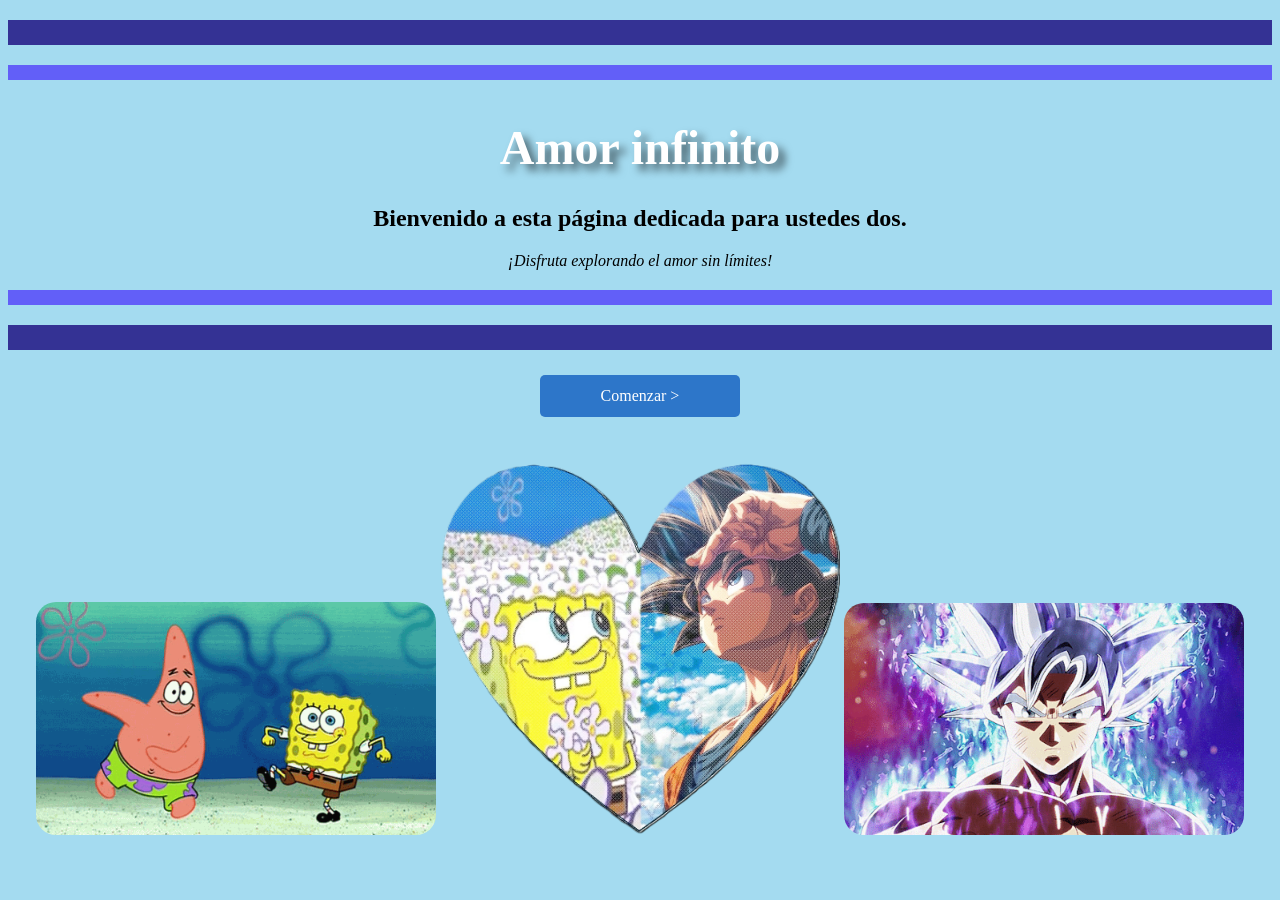
<file: index.html>
<!DOCTYPE html>
<html lang="es">
<head>
    <meta charset="UTF-8">
    <meta name="viewport" content="width=device-width, initial-scale=1.0">
    <link rel="icon" href="img/florrosa.png" type="image/x-icon">
    <link rel="stylesheet" href="css/main.css">
    <link rel="stylesheet" href="css/responsive.css">  <!-- ← Este archivo solo tiene las media queries -->
    <link href="https://fonts.googleapis.com/css2?family=Poppins:wght@700&display=swap" rel="stylesheet">
    <title>Amor infinito</title>
</head>

</html>
<body>
    <article>
        <div style="background-color: #343294; margin: 20px auto; height: 25px;"></div>
        <div style="background-color: #625ff8; margin: 20px auto; height: 15px;"></div>
        <h1>Amor infinito</h1>
        <h2 align="center">Bienvenido a esta página dedicada para ustedes dos.</h2>
        <p align="center"><i >¡Disfruta explorando el amor sin límites!</i></p>
    </article>
    <div style="background-color: #625ff8; margin: 20px auto; height: 15px;"></div>
    <div style="background-color: #343294; margin: 20px auto; height: 25px;"></div>
    <div align="center">
        <a href="menu.html"><button class="botton btn-neon span-neon ">Comenzar ></button></a>
    </div>
    <p align="center">
        <img class="img-decoracion" src="img/descarga.gif">
        <img class="img-decoracion" src="img/prueba.png">
        <img class="img-decoracion" src="img/sayayin.gif">
    </p>
</body>
</html>
</file>
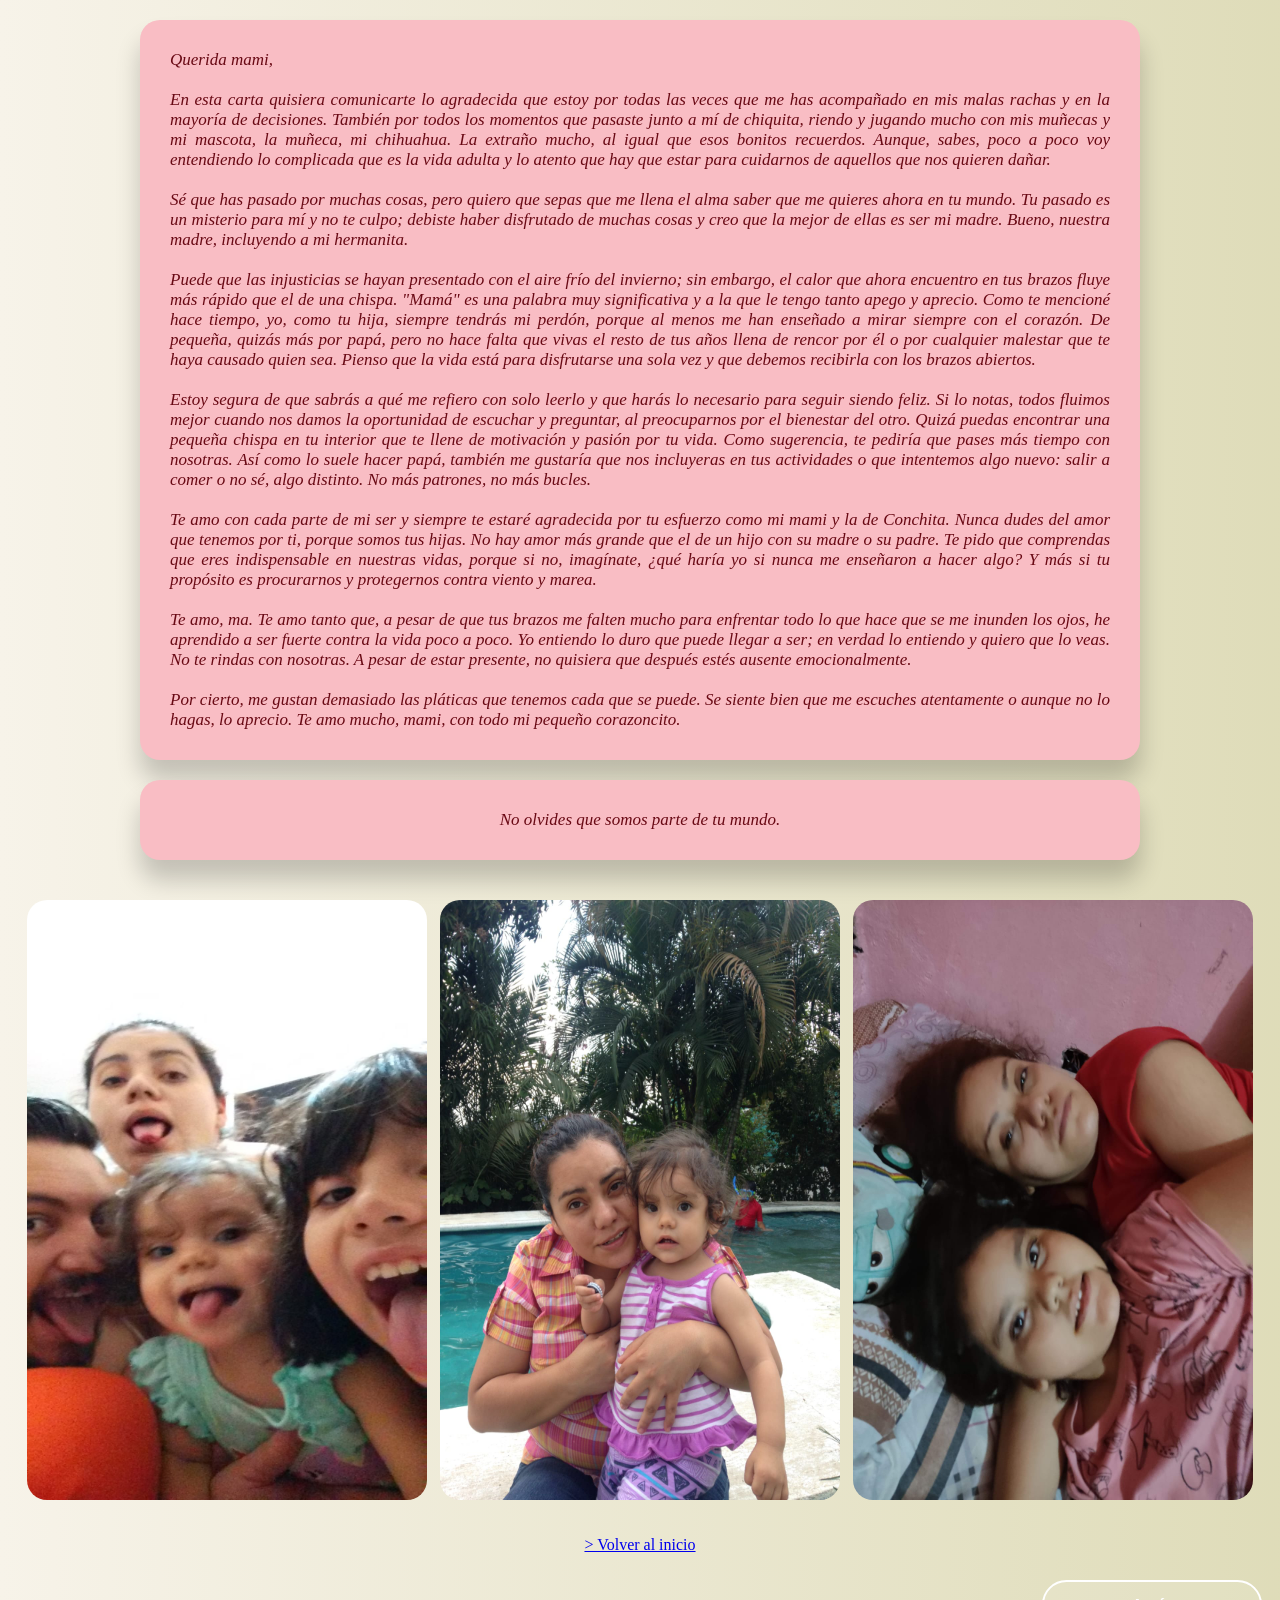
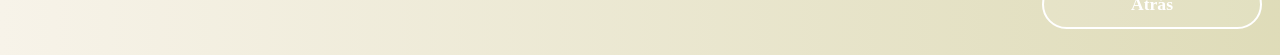
<file: carta.html>
<!doctype html>
<html>
  
	<head> <!---colocamos las caracteristicas para el navegador--->
		<meta charset="UTF-8">
		 <link rel="icon" href="img/logo.jpg" type="image/x-icon">
		<link rel="stylesheet" href="css/style.css">
		<title>Carta mami</title>
		
 	</head>
	<style>
		body {
    		background: linear-gradient(270deg, #f2a3a3, #f4add6, #f49a77,#ebb2e4, #d0ce9c, #f7f3e9);
    		background-size: 800% 800%;
    		animation: gradientShift 10s ease infinite;
    		min-height: 100vh;
		}

		@keyframes gradientShift {
    		0% {
       			 background-position: 0% 50%;
    		}
    		50% {
        		background-position: 100% 50%;
    		}
    		100% {
       	 		background-position: 0% 50%;
    		}
		}
	</style>
	
	<body> <!---cuerpo--->
		
		<p align="center">
		<div class="recuadro">
    		<i >
				Querida mami,
			<br><br>
        		En esta carta quisiera comunicarte lo agradecida que estoy por todas las veces que me has acompañado en mis malas rachas y en la 			mayoría de decisiones. También por todos los momentos que pasaste junto a mí de chiquita, riendo y jugando mucho con mis muñecas y 			mi mascota, la muñeca, mi chihuahua. La extraño mucho, al igual que esos bonitos recuerdos. Aunque, sabes, poco a poco voy 				entendiendo lo complicada que es la vida adulta y lo atento que hay que estar para cuidarnos de aquellos que nos quieren dañar.
    		<br><br>
				Sé que has pasado por muchas cosas, pero quiero que sepas que me llena el alma saber que me quieres ahora en tu mundo. Tu pasado es 			un misterio para mí y no te culpo; debiste haber disfrutado de muchas cosas y creo que la mejor de ellas es ser mi madre. Bueno, 			nuestra madre, incluyendo a mi hermanita.
			<br><br>
				Puede que las injusticias se hayan presentado con el aire frío del invierno; sin embargo, el calor que ahora encuentro en tus brazos 			fluye más rápido que el de una chispa. "Mamá" es una palabra muy significativa y a la que le tengo tanto apego y aprecio. Como te 			mencioné hace tiempo, yo, como tu hija, siempre tendrás mi perdón, porque al menos me han enseñado a mirar siempre con el corazón. 			De pequeña, quizás más por papá, pero no hace falta que vivas el resto de tus años llena de rencor por él o por cualquier malestar 			que te haya causado quien sea. Pienso que la vida está para disfrutarse una sola vez y que debemos recibirla con los brazos 				abiertos.
			<br><br>
				Estoy segura de que sabrás a qué me refiero con solo leerlo y que harás lo necesario para seguir siendo feliz. Si lo notas, todos 			fluimos mejor cuando nos damos la oportunidad de escuchar y preguntar, al preocuparnos por el bienestar del otro. Quizá puedas 				encontrar una pequeña chispa en tu interior que te llene de motivación y pasión por tu vida. Como sugerencia, te pediría que pases 			más tiempo con nosotras. Así como lo suele hacer papá, también me gustaría que nos incluyeras en tus actividades o que intentemos 			algo nuevo: salir a comer o no sé, algo distinto. No más patrones, no más bucles.
			<br><br>
				Te amo con cada parte de mi ser y siempre te estaré agradecida por tu esfuerzo como mi mami y la de Conchita. Nunca dudes del amor 			que tenemos por ti, porque somos tus hijas. No hay amor más grande que el de un hijo con su madre o su padre. Te pido que comprendas 			que eres indispensable en nuestras vidas, porque si no, imagínate, ¿qué haría yo si nunca me enseñaron a hacer algo? Y más si tu 			propósito es procurarnos y protegernos contra viento y marea.
			<br><br>
				Te amo, ma. Te amo tanto que, a pesar de que tus brazos me falten mucho para enfrentar todo lo que hace que se me inunden los ojos, 			he aprendido a ser fuerte contra la vida poco a poco. Yo entiendo lo duro que puede llegar a ser; en verdad lo entiendo y quiero que 			lo veas. No te rindas con nosotras. A pesar de estar presente, no quisiera que después estés ausente emocionalmente.
			<br><br>
				Por cierto, me gustan demasiado las pláticas que tenemos cada que se puede. Se siente bien que me escuches atentamente o aunque no 			lo hagas, lo aprecio. Te amo mucho, mami, con todo mi pequeño corazoncito.
			</i>
		</div>

		<div class="recuadro">
			<i align="center" style="color: #690914; display: block;">No olvides que somos parte de tu mundo.</i>
		</div>
		<footer>
			<div class="contenedor">	
				<img class="imagen-carta img1" src="imagen/bleeeww.jpeg">
				<img class="imagen-carta img2" src="imagen/mamikish.jpeg" >
				<img class="imagen-carta img3" src="imagen/tochita.jpeg" >
			</div>

			<p align="center"><a href="menu.html">> Volver al inicio</a></p>
			<p align="right"><a href="cartas.html"><button class="buttons-back">Atrás</button></a></p> 
		</footer>
		
</body>
</html>
</file>
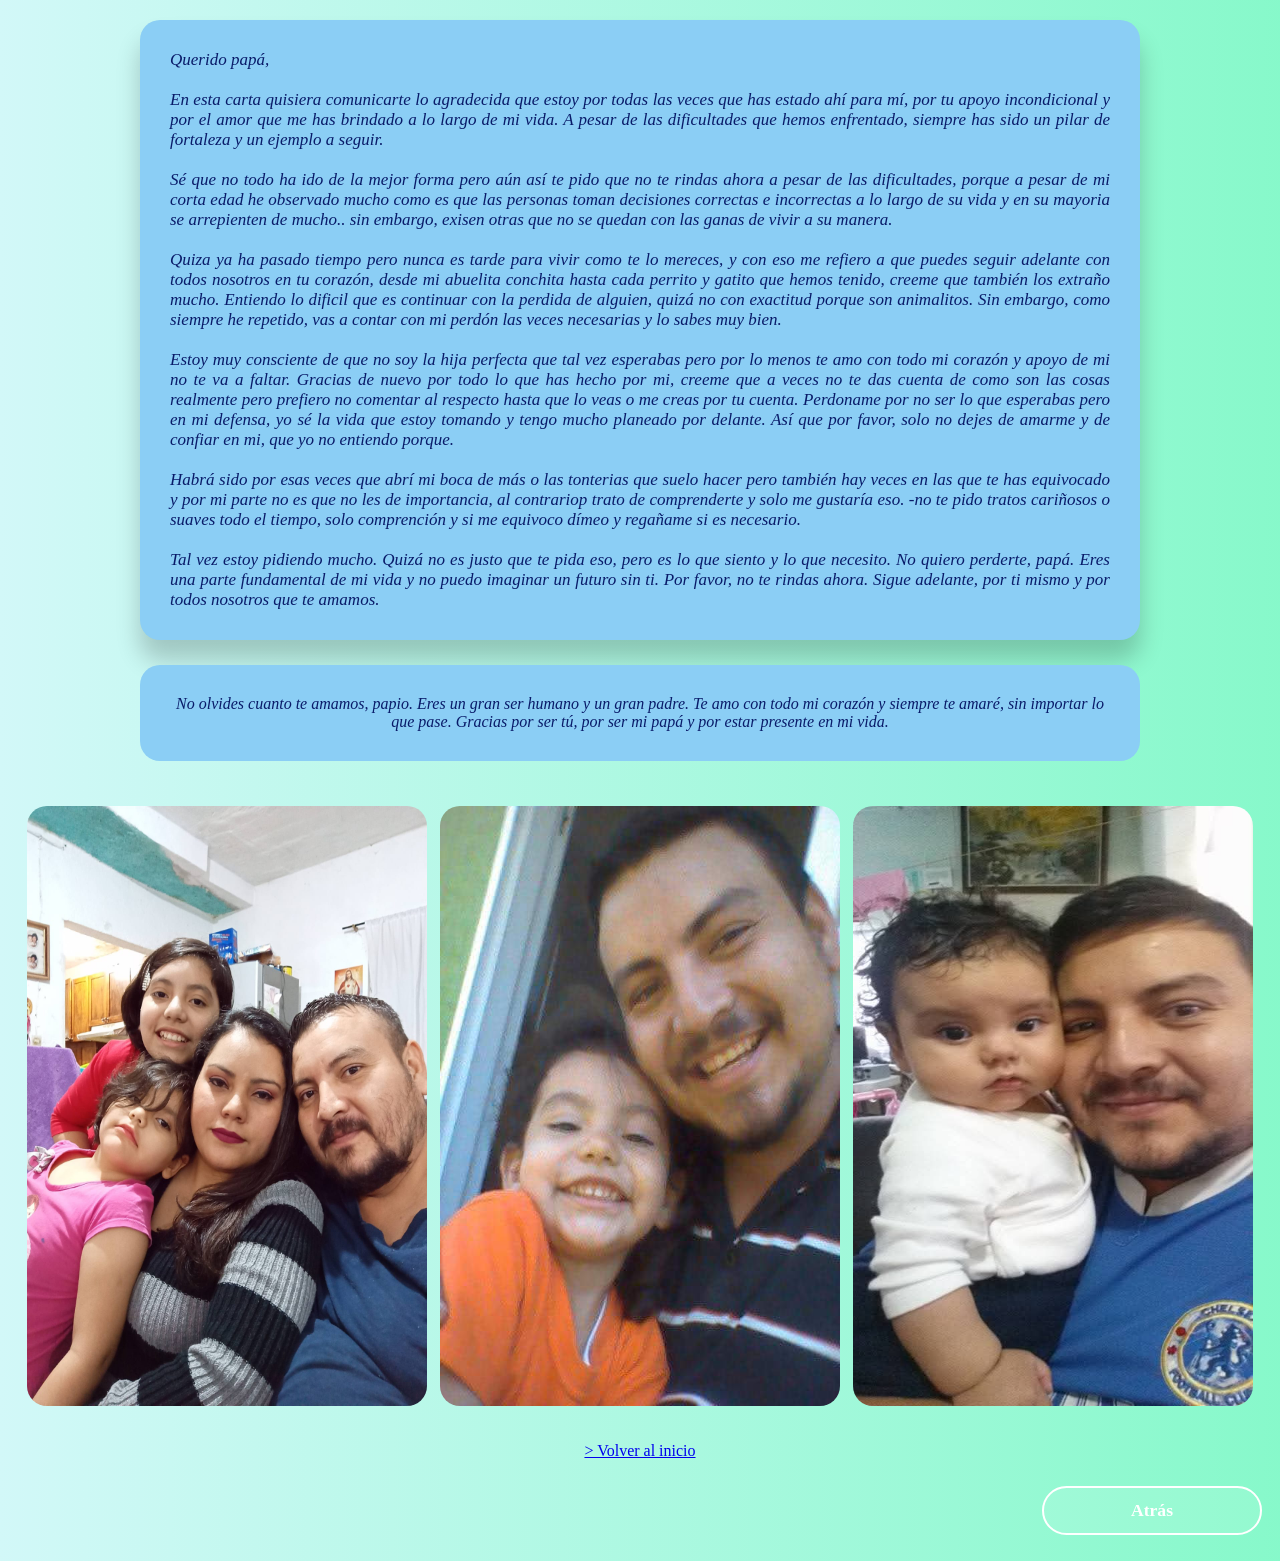
<file: carta2.html>
<!doctype html>
<html>
  
	<head> <!---colocamos las caracteristicas para el navegador--->
		<meta charset="UTF-8">
		 <link rel="icon" href="img/logo.jpg" type="image/x-icon">
		<link rel="stylesheet" href="css/style.css">
		<title>Carta papi</title>
		
 	</head>
	<style>
		body {
    		background: linear-gradient(270deg, #a3cef2, #c589e1, #7088f1,#e6b2eb, #5af9af, #d2f8f8);
    		background-size: 800% 800%;
    		animation: gradientShift 10s ease infinite;
    		min-height: 100vh;
		}

		@keyframes gradientShift {
    		0% {
       			 background-position: 0% 50%;
    		}
    		50% {
        		background-position: 100% 50%;
    		}
    		100% {
       	 		background-position: 0% 50%;
    		}
		}
	</style>
	
	<body> <!---cuerpo--->

		
		<p align="center">
		<div class="recuadro2">
			<i style="color: #091b69; display: block;">
        		Querido papá,
        		<br><br>
        		En esta carta quisiera comunicarte lo agradecida que estoy por todas las veces que has estado ahí para mí, por tu apoyo incondicional y por el amor que me has brindado a lo largo de mi vida. A pesar de las dificultades que hemos enfrentado, siempre has sido un pilar de fortaleza y un ejemplo a seguir.
    			<br><br>
				Sé que no todo ha ido de la mejor forma pero aún así te pido que no te rindas ahora a pesar de las dificultades, porque a pesar de mi corta edad he observado mucho como es que las personas toman decisiones correctas e incorrectas a lo largo de su vida y en su mayoria se arrepienten de mucho.. sin embargo, exisen otras que no se quedan con las ganas de vivir a su manera. 
				<br><br>
				Quiza ya ha pasado tiempo pero nunca es tarde para vivir como te lo mereces, y con eso me refiero a que puedes seguir adelante con todos nosotros en tu corazón, desde mi abuelita conchita hasta cada perrito y gatito que hemos tenido, creeme que también los extraño mucho. Entiendo lo dificil que es continuar con la perdida de alguien, quizá no con exactitud porque son animalitos. Sin embargo, como siempre he repetido, vas a contar con mi perdón las veces necesarias y lo sabes muy bien.
				<br><br>
				Estoy muy consciente de que no soy la hija perfecta que tal vez esperabas pero por lo menos te amo con todo mi corazón y apoyo de mi no te va a faltar. Gracias de nuevo por todo lo que has hecho por mi, creeme que a veces no te das cuenta de como son las cosas realmente pero prefiero no comentar al respecto hasta que lo veas o me creas por tu cuenta. Perdoname por no ser lo que esperabas pero en mi defensa, yo sé la vida que estoy tomando y tengo mucho planeado por delante. Así que por favor, solo no dejes de amarme y de confiar en mi, que yo no entiendo porque. 
				<br><br>
				Habrá sido por esas veces que abrí mi boca de más o las tonterias que suelo hacer pero también hay veces en las que te has equivocado y por mi parte no es que no les de importancia, al contrariop trato de comprenderte y solo me gustaría eso. -no te pido tratos cariñosos o suaves todo el tiempo, solo comprención y si me equivoco dímeo y regañame si es necesario.
				<br><br>
				Tal vez estoy pidiendo mucho. Quizá no es justo que te pida eso, pero es lo que siento y lo que necesito. No quiero perderte, papá. Eres una parte fundamental de mi vida y no puedo imaginar un futuro sin ti. Por favor, no te rindas ahora. Sigue adelante, por ti mismo y por todos nosotros que te amamos.
			</i>
		</div>

		<div style="background-color: #8bcef5; padding: 30px; width: 90%; max-width: 1000px; display: block; margin: 25px auto; border-radius:20px;">
			<i align="center" style="color: #091b69; display: block;">
			No olvides cuanto te amamos, papio. Eres un gran ser humano y un gran padre. Te amo con todo mi corazón y siempre te amaré, sin importar lo que pase. Gracias por ser tú, por ser mi papá y por estar presente en mi vida.
			</i>
		</div>
		
		<div class="contenedor">	
			<img class="imagen-carta img1" src="imagen/familia2.jpeg">
			<img class="imagen-carta img2" src="imagen/pakish.jpeg" >
			<img class="imagen-carta img3" src="imagen/patochis.jpeg" >
		</div>

		<p align="center"><a href="menu.html">> Volver al inicio</a></p>
		<p align="right"><a href="cartas.html"><button class="buttons-back">Atrás</button></a></p>
</div>
</body>
</html>
</file>
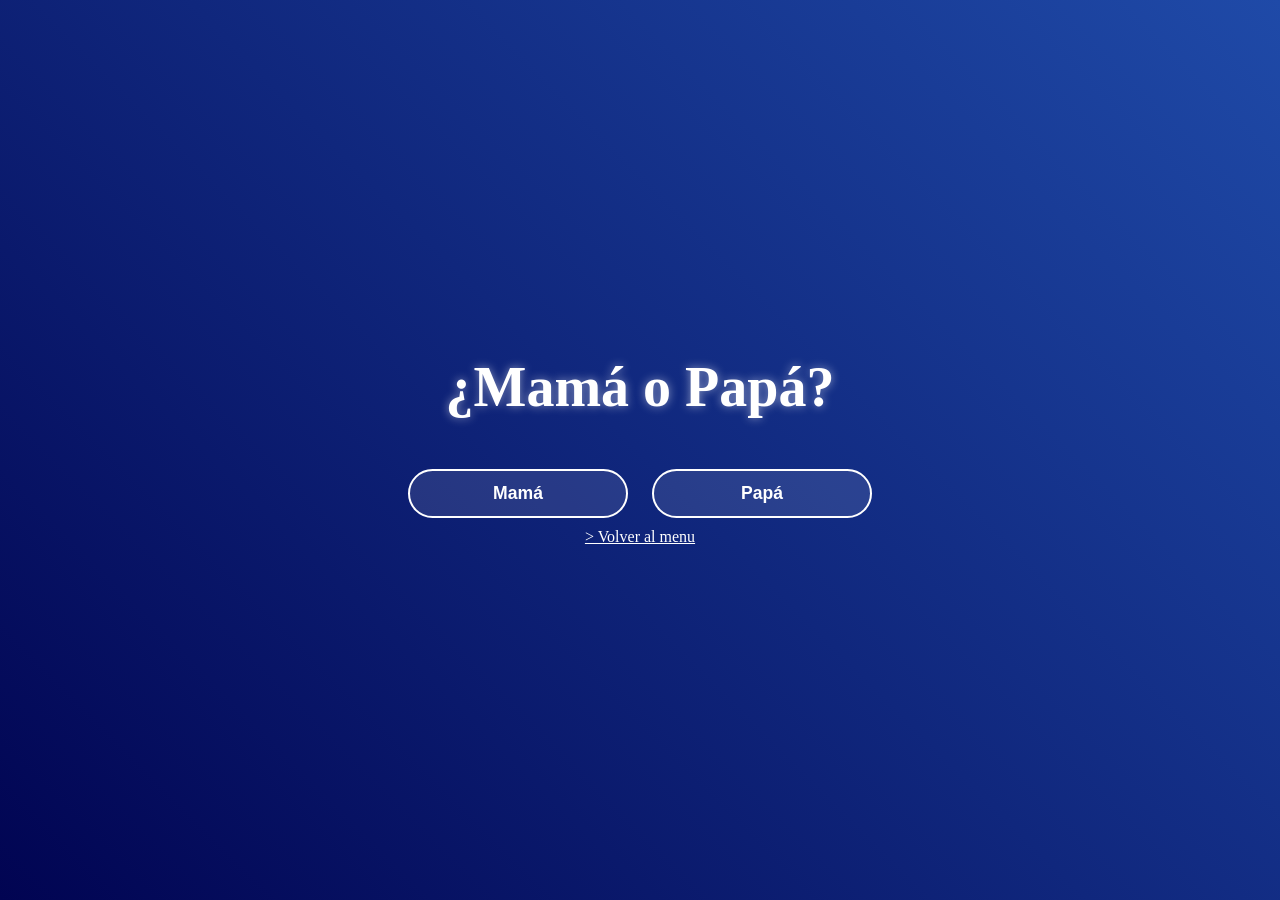
<file: cartas.html>
<!DOCTYPE html>
<html lang="es">
<head>
    <meta charset="UTF-8">
    <meta name="viewport" content="width=device-width, initial-scale=1.0">
     <link rel="icon" href="img/logo.jpg" type="image/x-icon">
    <link rel="stylesheet" href="css/cartastyle.css">
    <title>Cartas Menú</title>
    
</head>
<body>
    <div class="menu">
        <h1>¿Mamá o Papá?</h1>
        <a href="carta.html"> <button>Mamá</button></a>
        <a href="carta2.html"> <button>Papá</button></a>
        <p align="center"><a href="menu.html" style="color: white;">> Volver al menu</a></p>
    </div>
</body>
</html>
</file>
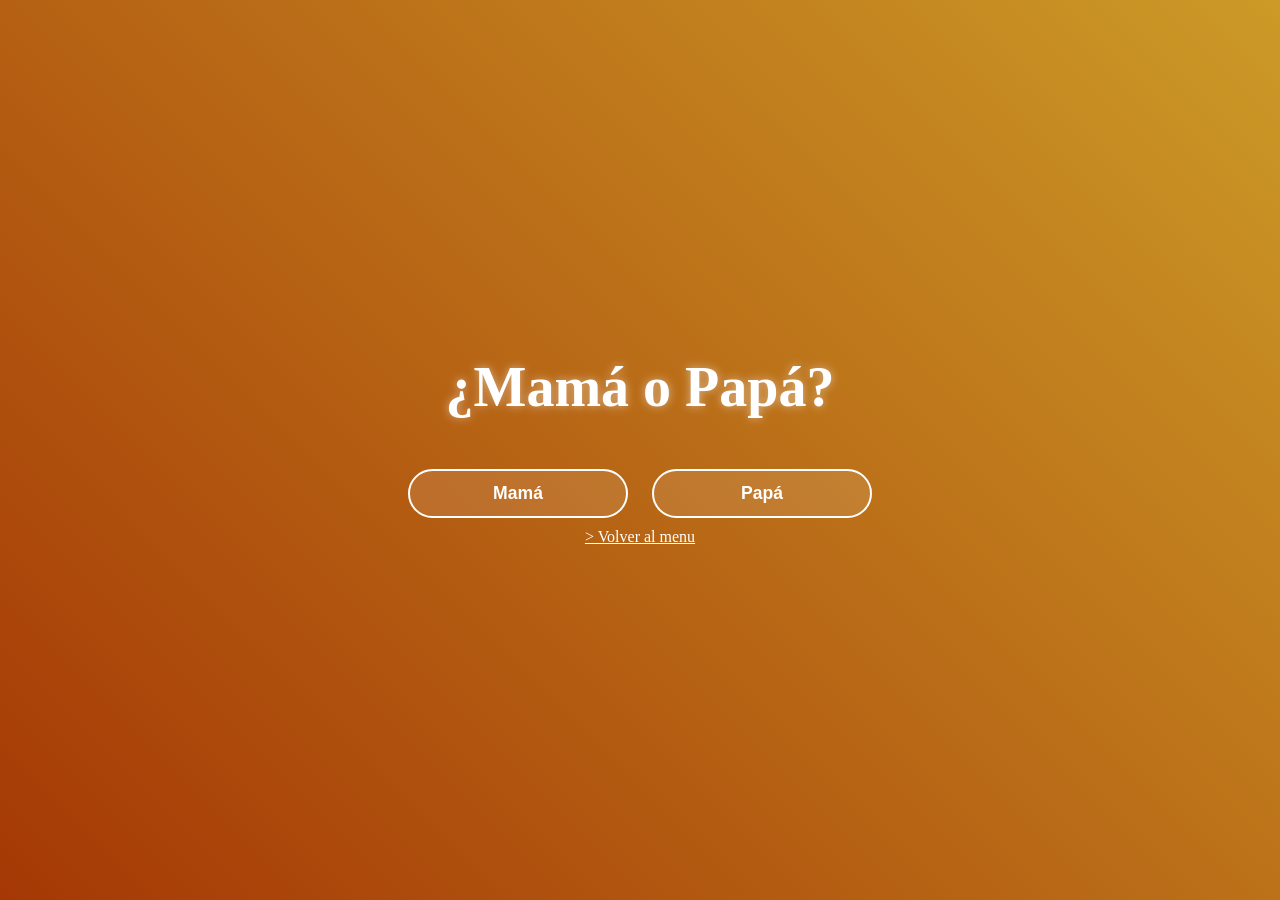
<file: flores.html>
<!DOCTYPE html>
<html lang="es">
<head>
    <meta charset="UTF-8">
    <meta name="viewport" content="width=device-width, initial-scale=1.0">
     <link rel="icon" href="img/M.jpeg" type="image/x-icon">
    <link rel="stylesheet" href="css/floresstyle.css">
    <title>Flores Menú</title>
    
</head>
<body>
    <div class="menu">
        <h1>¿Mamá o Papá?</h1>
        <a href="indexflor.html"> <button>Mamá</button></a>
        <a href="flower.html"> <button>Papá</button></a>
        <p align="center"><a href="menu.html" style="color: white;">> Volver al menu</a></p>
    </div>
</body>
</html>
</file>
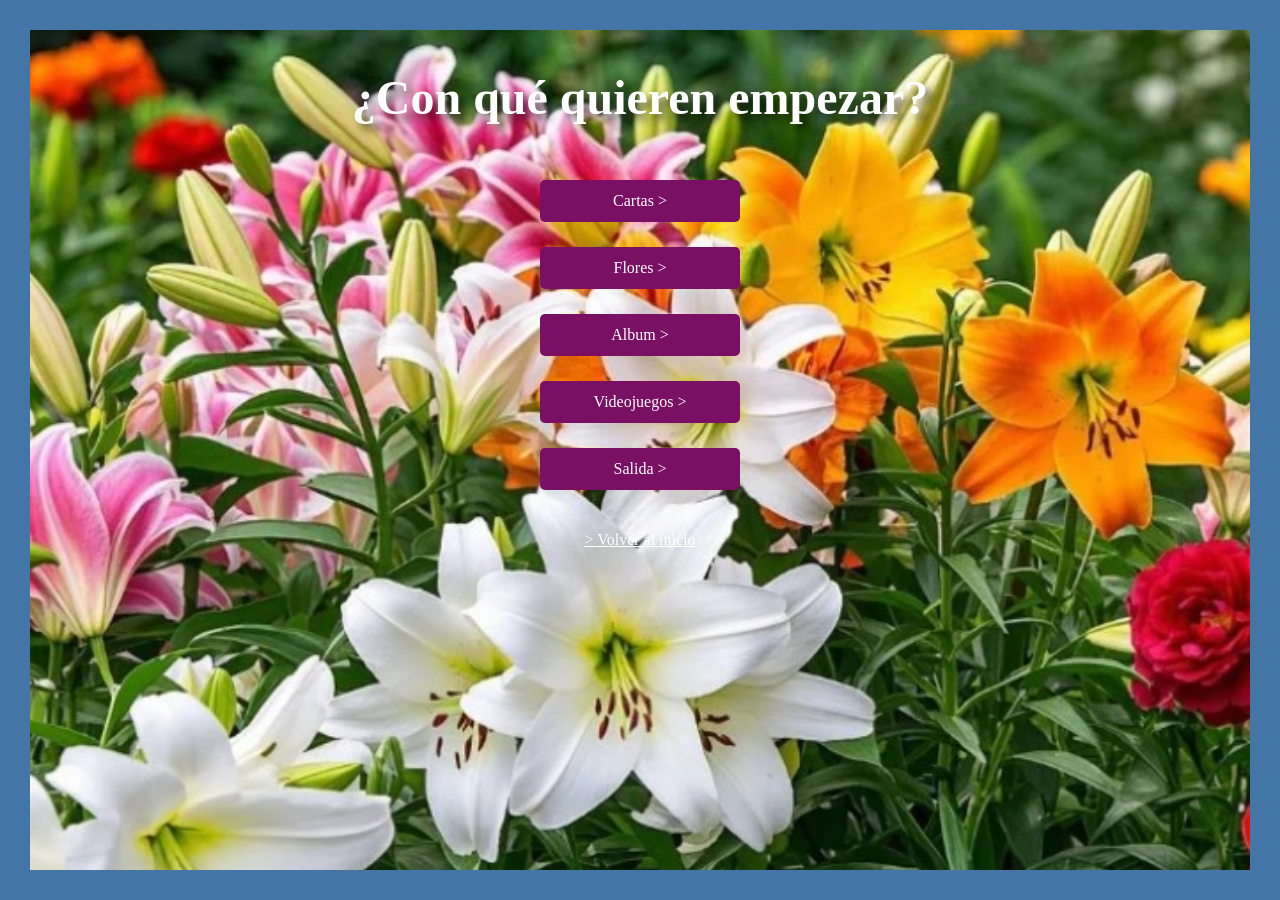
<file: menu.html>
<!DOCTYPE html>
<html lang="es">
<head>
    <meta charset="UTF-8">
    <meta name="viewport" content="width=device-width, initial-scale=1.0">
    <link rel="icon" href="img/pixel art.jpg" type="image/x-icon">
    <link rel="stylesheet" href="css/style.css">
    <link href="https://fonts.googleapis.com/css2?family=Poppins:wght@700&display=swap" rel="stylesheet">
    <title>Amor infinito</title>
</head>
<style>
    body {
    background: url('img/imagen4.jpg') no-repeat center center fixed;
    background-size: cover;
    
    /* Añade el marco aquí */
    border: 30px solid #4375a6; /* Grosor y color del margen */
    
    margin: 0;
    min-height: 100vh;
    box-sizing: border-box; /* IMPORTANTE: Para que el border no cree scroll extra */
    }

</style>

<body>
    <main>
    <h2 class="shadow-dance">¿Con qué quieren empezar? </h2>
    </main>
    <article>
        <div></div>
        <div class="menu">
            <div class="container">
                <div class="row">
                    <a href="cartas.html"><button class="botton2 btn-neon span-neon ">Cartas ></button></a>
                </div>

                <div class="row">
                    <a href="flores.html"><button class="botton btn-neon span-neon ">Flores ></button></a>
                </div>

                <div class="row">
                    <a href="fotos.html"><button class="botton btn-neon span-neon ">Album ></button></a>
                </div>

                <div class="row">
                    <a href="videojuegos.html"><button class="botton btn-neon span-neon ">Videojuegos ></button></a>
                </div>
                
                <div class="row">
                    <a href="salida.html"><button class="botton btn-neon span-neon ">Salida ></button></a>
                </div>
            </div>
        </div>
    </article>
        <p align="center"><a href="index.html" style="color: white;">> Volver al inicio</a></p>
</body>
</html>
</file>
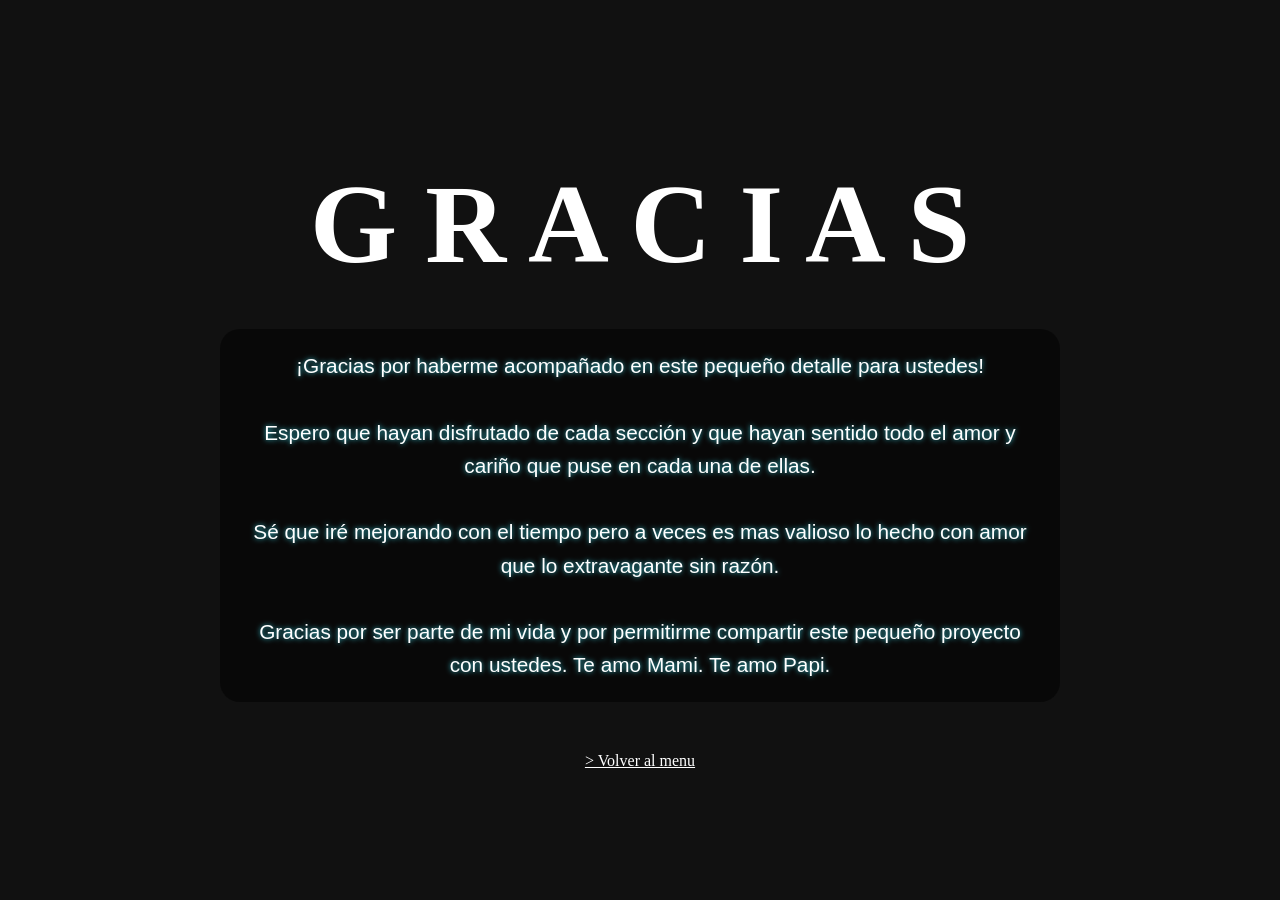
<file: salida.html>
<!DOCTYPE html>
<html lang="es">
<head>
    <meta charset="UTF-8">
    <meta name="viewport" content="width=device-width, initial-scale=1.0">
    <link rel="stylesheet" href="css/salidastyle.css">
    <link rel="icon" href="img/corazonl.jpg" type="image/x-icon" />
    <title>Agradecimiento</title>
        
</head>
<body>
    <main>
        <div style="background-color: #111; padding: 70px;"></div>
    </main>
    <article>
        <div class="petals">
            <span>⭐</span>
            <span>⭐</span>
            <span>⭐</span>
            <span>⭐</span>
            <span>⭐</span>
        </div>
        <div align="center" class="greetings">
            <span>G</span>
            <span>R</span>
            <span>A</span>
            <span>C</span>
            <span>I</span>
            <span>A</span>
            <span>S</span>
        </div>
        
        <div class="texto-adicional">¡Gracias por haberme acompañado en este pequeño detalle para ustedes! 
            <br><br>
            Espero que hayan disfrutado de cada sección y que hayan sentido todo el amor y cariño que puse en cada una de ellas.
            <br><br>
            Sé que iré mejorando con el tiempo pero a veces es mas valioso lo hecho con amor que lo extravagante sin razón.
            <br><br>
            Gracias por ser parte de mi vida y por permitirme compartir este pequeño proyecto con ustedes. Te amo Mami. Te amo Papi.
        </div>
    </article>
    <p align="center"><a href="menu.html" style="color: white;">> Volver al menu</a></p>
</body>
</html>
</file>
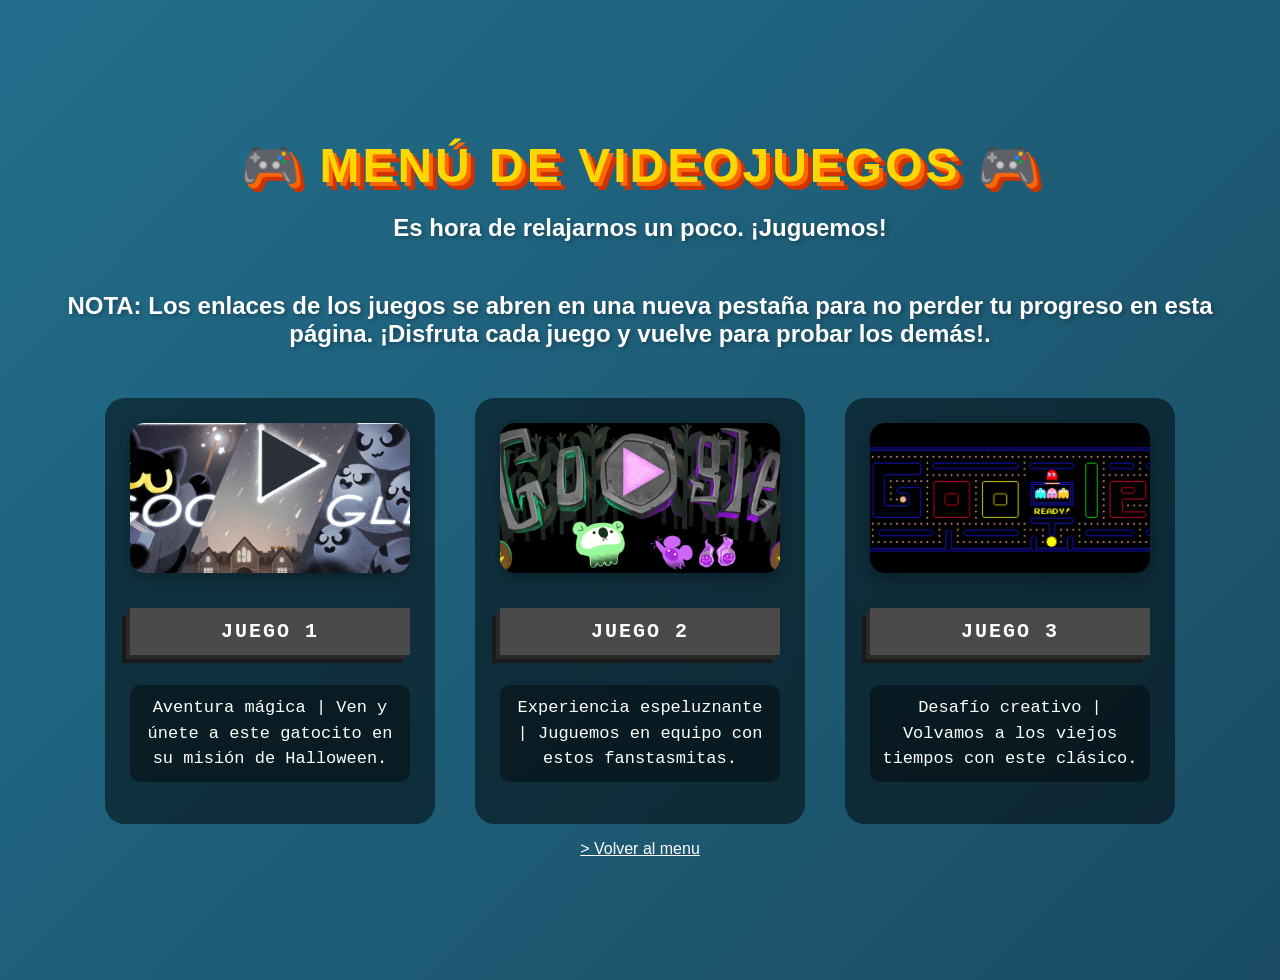
<file: videojuegos.html>
<!DOCTYPE html>
<html lang="es">
<head>
    <meta charset="UTF-8">
    <meta name="viewport" content="width=device-width, initial-scale=1.0">
    <link rel="icon" href="img/videogame.jpg" type="image/x-icon">
    <link rel="stylesheet" href="css/gamestyle.css">
    <title>Videojuegos</title>
</head>
<body>
    
    <div class="container"> 
        <!-- TÍTULO ANIMADO -->
        <h1 class="game-title">🎮 MENÚ DE VIDEOJUEGOS 🎮</h1>
        <h2 class="subtitle">Es hora de relajarnos un poco. ¡Juguemos!</h2>
        <h5 class="subtitle">NOTA: Los enlaces de los juegos se abren en una nueva pestaña para no perder
            tu progreso en esta página. ¡Disfruta cada juego y vuelve para probar los demás!.
        </h5>

        <!-- CONTENEDOR DE TARJETAS (3 en fila) -->
        <div class="cards-container">
            
            <!-- TARJETA 1 - JUEGO 1 ------------------------------------------------------------------------------>
            <div class="game-card">
                <!-- Imagen arriba -->
                <div class="card-image">
                    <img src="img/gatogame.jpeg" alt="Juego 1">
                    <div class="image-overlay"></div>
                </div>
                
                <!-- Botón -->
                <a href="https://doodles.google/doodle/halloween-2016/" target="_blank">
                    <button class="pixel-btn">JUEGO 1</button>
                </a>
                
                <!-- Descripción abajo -->
                <p class="btn-description">
                    Aventura mágica | Ven y únete a este gatocito en su misión de Halloween.
                </p>
            </div>
            
            <!-- TARJETA 2 - JUEGO 2 ------------------------------------------------------------------------------>
            <div class="game-card">
                <!-- Imagen arriba -->
                <div class="card-image">
                    <img src="img/fantasma.jpeg" alt="Juego 2">
                    <div class="image-overlay"></div>
                </div>
                
                <!-- Botón -->
                <a href="https://doodles.google/doodle/halloween-2022/"  target="_blank">
                    <button class="pixel-btn">JUEGO 2</button>
                </a>
                
                <!-- Descripción abajo -->
                <p class="btn-description">
                    Experiencia espeluznante | Juguemos en equipo con estos fanstasmitas.
                </p>
            </div>
            
            <!-- TARJETA 3 - JUEGO 3 ------------------------------------------------------------------------------>
            <div class="game-card">
                <!-- Imagen arriba -->
                <div class="card-image">
                    <img src="img/pacman.jpeg" alt="Juego 3">
                    <div class="image-overlay"></div>
                </div>
                
                <!-- Botón -->
                <a href="https://share.google/IHLlRGOTEuJP3cAu4" target="_blank">
                    <button class="pixel-btn">JUEGO 3</button>
                </a>
                
                <!-- Descripción abajo -->
                <p class="btn-description">
                    Desafío creativo | Volvamos a los viejos tiempos con este clásico.
                </p>
            </div>  
        </div>
        <p align="center"><a href="menu.html" style="color: white;">> Volver al menu</a></p>
    </div>
    <footer>

    </footer>

    
</body>
</html>
</file>
<file: css/main.css>
/* ESTILOS DEL CUERPO DE LA PÁGINA */
body {
    background-color: #a4dbf0;  /* Color de fondo azul cielo claro */
    
}

/* ATRIBUTOS DEL TÍTULO PRINCIPAL (h1) */
/*atributos del titulo*/
h1 {
    font-family: 'Lucida Handwriting', cursive;  /* Fuente cursiva con estilo elegante/manuscrito */
    font-size: 48px;                              /* Tamaño de letra grande (48 píxeles) */
    text-align: center;                           /* Centra el texto horizontalmente */
    color: white;                                 /* Color blanco para el texto */
    margin-bottom: 30px;                          /* Espacio inferior de 30px para separar del contenido siguiente */
    text-shadow: 6px 6px 9px rgba(0, 0, 0, 0.6);  /* Sombra negra: 6px derecha, 6px abajo, 9px difuminado, 60% opacidad */
}

/* ESTILOS BASE DE LOS BOTONES */
button { /*atributos del boton*/
    font-family: 'Papyrus', fantasy;         /* Fuente con estilo antiguo/papiro (aspecto fantástico/medieval) */
    background-color: #2d76c9;               /* Fondo azul medio */
    color: white;                            /* Texto de color blanco */
    padding: 12px 24px;                      /* Relleno interno: 12px arriba/abajo, 24px izquierda/derecha */
    font-size: 16px;                         /* Tamaño de fuente de 16 píxeles */
    border: none;                            /* Elimina el borde por defecto del botón */
    border-radius: 5px;                      /* Bordes ligeramente redondeados (5px de radio) */
    cursor: pointer;                         /* Cambia el cursor a forma de mano al pasar sobre el botón */
    margin: 5px 0;                           /* Margen: 5px arriba/abajo, 0 izquierda/derecha */
    width: 200px;                            /* Ancho fijo de 200 píxeles para todos los botones */
    transition: transform 0.3s ease, background-color 0.3s ease; /* Transiciones suaves para tamaño y color (0.3 segundos) */
}

/* EFECTO HOVER: Cuando el mouse pasa por encima del botón */
button:hover {
    transform: scale(1.06);      /* Aumenta el tamaño del botón un 6% (efecto de zoom) */
    background-color: #164580;   /* Cambia el fondo a un azul más oscuro */
}

/* EFECTO ACTIVE: Cuando se hace clic en el botón (momento de presión) */
button:active {
    background-color: #2A6BB8;   /* Cambia a un azul intermedio durante el clic */
}

/* EFECTO NEÓN ESPECIAL (solo para botones con la clase 'btn-neon') */
/*para que el boton sea neon*/
.btn-neon:hover {
    background: #00f2ff;         /* Fondo cambia a un azul cian brillante (color neón) */
    color: #050801;              /* Texto cambia a negro muy oscuro (casi negro) */
    box-shadow: 0 0 5px #1c5356,    /* Múltiples capas de sombra para crear efecto de brillo neón */
                0 0 25px #20f4ff,   /* Cada capa aumenta el radio de difuminado */
                0 0 50px #70e4ea,   /* El efecto simula un resplandor alrededor del botón */
                0 0 200px #54f6ff;  /* La última capa crea un halo muy amplio */
}

/* ESTILOS PARA EL SPAN DENTRO DEL BOTÓN NEÓN (efecto decorativo) */
.btn-neon span-neon {
    position: absolute;  /* Posicionamiento absoluto (sale del flujo normal, se posiciona respecto al padre con position relative) */
    display: block;      /* Se comporta como elemento de bloque (ocupa todo el ancho disponible) */
}

.img-decoracion{ 
    width: 80%;              /* Ancho del 90% del contenedor */
    max-width: 400px;        /* Ancho máximo de 400px */
    margin: 20px auto;       /* Margen vertical 20px, centrado horizontal */
    border-radius: 20px;     /* Bordes redondeados */
}
</file>
<file: css/responsive.css>
@media (max-width: 991px) {
    .container {
        padding: 30px;
        grid-template-columns: 1fr;
    }
}
</file>
<file: css/style.css>
*{
    box-sizing: border-box;
}
/* ESTILOS DEL CUERPO DE LA PÁGINA */
body {
    background-color: #a4dbf0;    
}

/* CONTENEDOR DEL MENÚ - Centra los elementos horizontalmente */
.menu {
    text-align: center;  /* Centra el texto y elementos inline dentro del menú */
}

/* ESTILOS DEL TÍTULO SECUNDARIO (h2) */
h2 {
    font-family: 'Lucida Handwriting', cursive;  /* Fuente cursiva elegante */
    font-size: 48px;                              /* Tamaño de letra grande */
    text-align: center;                           /* Centra el texto */
    color: white;                                 /* Texto blanco */
    margin-bottom: 30px;                          /* Espacio inferior de 30px */
    text-shadow: 6px 6px 9px rgba(0, 0, 0, 0.6);  /* Sombra negra desplazada 6px hacia abajo/derecha con difuminado */
}

/* CLASE PARA ANIMAR LA SOMBRA DEL TEXTO (efecto danzante) */
.shadow-dance {
  animation: shadow-dance 1.5s infinite;  /* Aplica animación que dura 1.5s y se repite infinitamente */
}

/* ANIMACIÓN: La sombra del texto cambia de color y posición (rojo → azul → rojo) */
@keyframes shadow-dance {
  0% { text-shadow: 2px 2px 5px red; }      /* Inicio: sombra roja hacia abajo-derecha */
  50% { text-shadow: -2px -2px 5px blue; }  /* Mitad: sombra azul hacia arriba-izquierda */
  100% { text-shadow: 2px 2px 5px red; }    /* Final: vuelve a sombra roja */
}

/* ESTILOS BASE DE LOS BOTONES */
button { /*atributos del boton*/
    font-family: 'Papyrus', fantasy;         /* Fuente con estilo de papiro/antiguo */
    background-color: #7a1063;               /* Fondo morado oscuro */
    color: white;                            /* Texto blanco */
    padding: 12px 24px;                      /* Relleno interno: 12px arriba/abajo, 24px laterales */
    font-size: 16px;                         /* Tamaño de fuente */
    border: none;                            /* Sin borde */
    border-radius: 5px;                      /* Bordes ligeramente redondeados */
    cursor: pointer;                         /* Cursor tipo mano al pasar por encima */
    margin: 5px 0;                           /* Margen vertical de 5px, horizontal 0 */
    width: 200px;                            /* Ancho fijo de 200px */
    transition: transform 0.3s ease, background-color 0.3s ease; /* Transiciones suaves para tamaño y color */
}

/* EFECTO HOVER: Cuando el mouse pasa sobre el botón */
button:hover {
    transform: scale(1.06);      /* Aumenta tamaño un 6% */
    background-color: #721359;   /* Cambia a un morado ligeramente más oscuro */
}

/* EFECTO ACTIVE: Cuando se hace clic en el botón */
button:active {
    background-color: #d337d1;   /* Cambia a un rosa/morado más claro (efecto de presión) */
}

/* EFECTO NEÓN ESPECIAL (solo para botones con clase 'btn-neon') */
/*para que el boton sea neon*/
.btn-neon:hover {
    background: #da15ac;          /* Fondo rosa intenso */
    color: #fefffd;               /* Texto blanco */
    box-shadow: 0 0 5px #6e205c,  /* Múltiples capas de sombra para crear efecto neón */
                0 0 25px #e3b7da,
                0 0 50px #ffcef3,
                0 0 200px #ffe6f9;
}

/* ESTILOS PARA SPAN DENTRO DEL BOTÓN NEÓN (posición absoluta no definida completamente) */
.btn-neon span-neon {
    position: absolute;  /* Posicionamiento absoluto respecto al contenedor con position relative */
    display: block;      /* Se comporta como bloque (ocupa todo el ancho disponible) */
}

/* BOTONES CON ESTILO "VOLVER ATRÁS" (efecto vidrio/transparente) */
/*botones de seleccion*/
.buttons-back {
    width: 220px;                               /* Ancho fijo */
    padding: 12px 24px;                         /* Relleno interno */
    margin: 10px;                               /* Margen exterior */
    font-size: 1.1rem;                          /* Tamaño de fuente ligeramente mayor */
    font-weight: bold;                          /* Texto en negrita */
    color: white;                               /* Texto blanco */
    background: rgba(255,255,255,0.1);          /* Fondo blanco semi-transparente (10% opacidad) */
    border: 2px solid white;                    /* Borde blanco sólido */
    border-radius: 30px;                        /* Bordes muy redondeados (efecto píldora) */
    cursor: pointer;                            /* Cursor tipo mano */
    transition: all 0.3s;                       /* Transición suave para todas las propiedades */
}

/* Hover para botones de volver */
.buttons-back:hover {
    background: rgb(229, 226, 226);  /* Fondo gris claro */
    color: #2b1055;                  /* Texto azul/morado oscuro */
    transform: scale(1.05);          /* Aumenta tamaño 5% */
    box-shadow: 0 0 20px rgba(255,255,255,0.5); /* Brillo blanco alrededor */
}

/* Active para botones de volver (efecto clic) */
.buttons-back:active {
    transform: scale(0.95);  /* Reduce tamaño 5% al hacer clic */
}

/* MEDIA QUERY: Pantallas de hasta 600px (móviles) */
@media (max-width: 600px) {
    h1 { font-size: 2rem; }                              /* Reduce tamaño del h1 */
    .buttons-back { width: 180px; padding: 10px 20px; }  /* Botones más pequeños */
}

/* CONTENEDOR TIPO CARTA (estilo rosa/coral) */
/*formato carta*/
.recuadro {
    text-align: justify;                    /* Texto justificado (alineado a ambos lados) */
    font-size: 17px;                        /* Tamaño de fuente legible */
    background-color: #F9BDC4;              /* Fondo rosa claro */
    color: #690914;                         /* Texto rojo oscuro/burdeos */
    padding: 30px;                          /* Relleno interno de 30px */
    width: 90%;                             /* Ancho del 90% del contenedor padre */
    max-width: 1000px;                      /* Ancho máximo de 1000px (no crece más) */
    display: block;                         /* Se comporta como bloque */
    margin: 20px auto;                      /* Margen vertical 20px, horizontal automático (centrado) */
    border-radius: 20px;                    /* Bordes redondeados */
    box-shadow: 0 20px 25px rgba(0,0,0,0.2); /* Sombra suave para dar profundidad */
}

/* CONTENEDOR TIPO CARTA (estilo azul) - similar al anterior pero con colores azules */
.recuadro2 {
    text-align: justify;                    /* Texto justificado */
    font-size: 17px;                        /* Tamaño de fuente */
    background-color: #8bcef5;              /* Fondo azul claro */
    color: #091b69;                         /* Texto azul oscuro */
    padding: 30px;                          /* Relleno interno */
    width: 90%;                             /* Ancho relativo */
    max-width: 1000px;                      /* Ancho máximo */
    display: block;                         /* Bloque */
    margin: 20px auto;                      /* Centrado horizontal */
    border-radius: 20px;                    /* Bordes redondeados */
    box-shadow: 0 20px 25px rgba(0,0,0,0.2); /* Sombra suave para dar profundidad */
}

/* CONTENEDOR FLEXIBLE para alinear elementos en fila */
.contenedor {
    display: flex;           /* Activa Flexbox */
    justify-content: center; /* Centra horizontalmente */
    align-items: center;     /* Centra verticalmente */
    gap: 5px;                /* Espacio de 5px entre elementos hijos */
}

/* ESTILOS PARA IMÁGENES */
/* PRIMERA IMAGEN - desplazada hacia la derecha */
.img1 {
    position: relative;      /* Posicionamiento relativo (se mueve respecto a su lugar original) */
    right: -10px;            /* Mueve la imagen 10px a la derecha (valor positivo con right = mover derecha) */
    height: 600px;           /* Altura fija de 600px */
}

/* SEGUNDA IMAGEN - sin desplazamiento horizontal notable */
.img2 {
   position: relative;       /* Posicionamiento relativo */
    width: 190px;            /* Ancho fijo de 190px */
    height: 600px;           /* Altura fija de 600px */
}

/* TERCERA IMAGEN - desplazada hacia la izquierda */
.img3 {
   position: relative;       /* Posicionamiento relativo */
    left: -10px;             /* Mueve la imagen 10px a la izquierda */
    width: 190px;            /* Ancho fijo */
    height: 600px;           /* Altura fija */
}

/* IMAGEN DENTRO DE UNA CARTA (responsive) */
.imagen-carta {
    width: 90%;              /* Ancho del 90% del contenedor */
    max-width: 400px;        /* Ancho máximo de 400px */
    margin: 20px auto;       /* Margen vertical 20px, centrado horizontal */
    border-radius: 20px;     /* Bordes redondeados */
}


.recuadro3 {
    position: relative;       /* Posicionamiento relativo */
    text-align: justify;                    /* Texto justificado */
    font-size: 17px;                        /* Tamaño de fuente */
    background-color: #e7f58b;              /* Fondo azul claro */
    color: #8d6717;                         /* Texto azul oscuro */
    padding: 20px;                          /* Relleno interno */
    width: 20%;                             /* Ancho relativo */
    height: 100px; 
    max-width: 1000px;                      /* Ancho máximo */
    display: block;                         /* Bloque   margin: 20px auto;   Centrado horizontal */
    align-items: right;     /* Centra verticalmente */
    border-radius: 20px;                    /* Bordes redondeados */
}
/* Contenedor principal que agrupa todas las filas de botones */
.container {
    display: flex;           /* Activa Flexbox para layout flexible */
    flex-direction: column;  /* Organiza los elementos hijos en columna (vertical) */
    gap: 15px;              /* Espacio de 15px entre cada fila (hijo directo) */
    padding: 20px;          /* Relleno interior de 20px en todos los lados */
}

/* Cada fila individual que contiene los botones */
.row {
    display: flex;
    justify-content: center;
    gap: 15px;
}

/* Estilos base para los botones (clase .button2) */
.button2 {
    padding: 12px 24px;     /* Relleno: 12px arriba/abajo, 24px izquierda/derecha */
    background-color: #3498db; /* Color de fondo azul */
    color: white;           /* Texto de color blanco */
    border: none;           /* Elimina el borde por defecto del botón */
    border-radius: 5px;     /* Bordes ligeramente redondeados (5px) */
    cursor: pointer;        /* Cambia el cursor a mano al pasar sobre el botón */
    font-size: 16px;        /* Tamaño de fuente de 16px */
    transition: all 0.3s ease; /* Transición suave para todas las propiedades (0.3 segundos) */
}

/* Efecto hover (al pasar el mouse) para botones con clase .button */
/* NOTA: Esto afecta a .button, pero las clases definidas arriba son .button2 */
.button:hover {
    background-color: #2980b9; /* Cambia el fondo a un azul más oscuro */
    transform: translateY(-2px); /* Eleva el botón 2px hacia arriba (efecto flotante) */
}
</file>
<file: css/cartastyle.css>
/* RESET BÁSICO: Elimina márgenes y paddings por defecto que los navegadores aplican */
* {
    margin: 0;           /* Elimina margen exterior de todos los elementos */
    padding: 0;          /* Elimina relleno interior de todos los elementos */
    box-sizing: border-box; /* Hace que el ancho/alto incluyan borde y relleno, no solo el contenido */
}

/* ESTILOS DEL CUERPO DE LA PÁGINA */
body {
    font-family: 'Lucida Handwriting', cursive;  /* Define la fuente principal (cursiva elegante) */
    height: 100vh;                               /* Altura = 100% del viewport (pantalla visible) */
    background: linear-gradient(45deg, #010452, #1f4aa8); /* Fondo con degradado diagonal de azul oscuro a azul medio */
    display: flex;                               /* Activa Flexbox para alinear elementos */
    justify-content: center;                     /* Centra horizontalmente el contenido */
    align-items: center;                         /* Centra verticalmente el contenido */
}

/* CONTENEDOR DEL MENÚ */
.menu {
    text-align: center;      /* Centra todo el texto dentro del menú (h1 y botones) */
}

/* ESTILOS DEL TÍTULO PRINCIPAL */
h1 {
    font-size: 3.5rem;                          /* Tamaño de fuente grande (3.5 veces el tamaño base) */
    color: white;                               /* Color blanco para el texto */
    margin-bottom: 40px;                        /* Espacio inferior para separar del resto */
    text-shadow: 0 0 10px rgba(255,255,255,0.5); /* Sombra blanca difuminada para efecto de brillo */
    animation: float 3s ease-in-out infinite;   /* Aplica animación 'float' que dura 3s y se repite infinito */
}

/* ANIMACIÓN: Hace que el título flote suavemente arriba y abajo */
@keyframes float {
    0%, 100% { transform: translateY(0); }      /* Al inicio y final: posición normal */
    50% { transform: translateY(-10px); }       /* A la mitad: sube 10px hacia arriba */
}

/* ESTILOS DE LOS BOTONES */
button {
    width: 220px;                               /* Ancho fijo de 220 píxeles */
    padding: 12px 24px;                         /* Relleno interno: 12px arriba/abajo, 24px izquierda/derecha */
    margin: 10px;                               /* Margen exterior de 10px alrededor de cada botón */
    font-size: 1.1rem;                          /* Tamaño de fuente ligeramente más grande que el normal */
    font-weight: bold;                          /* Texto en negrita */
    color: white;                               /* Texto blanco */
    background: rgba(255,255,255,0.1);          /* Fondo blanco con 10% de opacidad (semi-transparente) */
    border: 2px solid white;                    /* Borde blanco sólido de 2 píxeles */
    border-radius: 30px;                        /* Bordes redondeados (efecto de píldora) */
    cursor: pointer;                            /* Cambia el cursor a "mano" al pasar sobre el botón */
    transition: all 0.3s;                       /* Suaviza cualquier cambio de propiedad durante 0.3 segundos */
}

/* EFECTO HOVER: Cuando el mouse pasa sobre el botón */
button:hover {
    background: white;                          /* Fondo cambia a blanco sólido */
    color: #2b1055;                             /* Texto cambia a azul oscuro/morado */
    transform: scale(1.05);                     /* Aumenta el tamaño del botón un 5% */
    box-shadow: 0 0 20px rgba(255,255,255,0.5); /* Añade brillo blanco difuminado alrededor */
}

/* EFECTO ACTIVE: Cuando se hace clic en el botón */
button:active {
    transform: scale(0.95);      /* Reduce el tamaño un 5% para dar sensación de presión al hacer clic */
}

/* MEDIA QUERY: Estilos específicos para pantallas de hasta 600px de ancho (móviles/tablets pequeñas) */
@media (max-width: 600px) {
    h1 { 
        font-size: 2rem;         /* Reduce el tamaño del título para que quepa en pantallas pequeñas */
    }
    button { 
        width: 180px;            /* Botones más angostos */
        padding: 10px 20px;      /* Reduce el relleno interno */
    }
}
</file>
<file: css/floresstyle.css>
/* RESET BÁSICO: Elimina márgenes y paddings por defecto que los navegadores aplican */
* {
    margin: 0;           /* Elimina margen exterior de todos los elementos */
    padding: 0;          /* Elimina relleno interior de todos los elementos */
    box-sizing: border-box; /* Hace que el ancho/alto incluyan borde y relleno, no solo el contenido */
}

/* ESTILOS DEL CUERPO DE LA PÁGINA */
body {
    font-family: 'Lucida Handwriting', cursive;  /* Define la fuente principal (cursiva elegante) */
    height: 100vh;                               /* Altura = 100% del viewport (pantalla visible) */
    background: linear-gradient(45deg, #a53805, #cc9a27); /* Fondo con degradado diagonal de azul oscuro a azul medio */
    display: flex;                               /* Activa Flexbox para alinear elementos */
    justify-content: center;                     /* Centra horizontalmente el contenido */
    align-items: center;                         /* Centra verticalmente el contenido */
}

/* CONTENEDOR DEL MENÚ */
.menu {
    text-align: center;      /* Centra todo el texto dentro del menú (h1 y botones) */
}

/* ESTILOS DEL TÍTULO PRINCIPAL */
h1 {
    font-size: 3.5rem;                          /* Tamaño de fuente grande (3.5 veces el tamaño base) */
    color: white;                               /* Color blanco para el texto */
    margin-bottom: 40px;                        /* Espacio inferior para separar del resto */
    text-shadow: 0 0 10px rgba(255,255,255,0.5); /* Sombra blanca difuminada para efecto de brillo */
    animation: float 3s ease-in-out infinite;   /* Aplica animación 'float' que dura 3s y se repite infinito */
}

/* ANIMACIÓN: Hace que el título flote suavemente arriba y abajo */
@keyframes float {
    0%, 100% { transform: translateY(0); }      /* Al inicio y final: posición normal */
    50% { transform: translateY(-10px); }       /* A la mitad: sube 10px hacia arriba */
}

/* ESTILOS DE LOS BOTONES */
button {
    width: 220px;                               /* Ancho fijo de 220 píxeles */
    padding: 12px 24px;                         /* Relleno interno: 12px arriba/abajo, 24px izquierda/derecha */
    margin: 10px;                               /* Margen exterior de 10px alrededor de cada botón */
    font-size: 1.1rem;                          /* Tamaño de fuente ligeramente más grande que el normal */
    font-weight: bold;                          /* Texto en negrita */
    color: white;                               /* Texto blanco */
    background: rgba(255,255,255,0.1);          /* Fondo blanco con 10% de opacidad (semi-transparente) */
    border: 2px solid white;                    /* Borde blanco sólido de 2 píxeles */
    border-radius: 30px;                        /* Bordes redondeados (efecto de píldora) */
    cursor: pointer;                            /* Cambia el cursor a "mano" al pasar sobre el botón */
    transition: all 0.3s;                       /* Suaviza cualquier cambio de propiedad durante 0.3 segundos */
}

/* EFECTO HOVER: Cuando el mouse pasa sobre el botón */
button:hover {
    background: white;                          /* Fondo cambia a blanco sólido */
    color: #2b1055;                             /* Texto cambia a azul oscuro/morado */
    transform: scale(1.05);                     /* Aumenta el tamaño del botón un 5% */
    box-shadow: 0 0 20px rgba(255,255,255,0.5); /* Añade brillo blanco difuminado alrededor */
}

/* EFECTO ACTIVE: Cuando se hace clic en el botón */
button:active {
    transform: scale(0.95);      /* Reduce el tamaño un 5% para dar sensación de presión al hacer clic */
}

/* MEDIA QUERY: Estilos específicos para pantallas de hasta 600px de ancho (móviles/tablets pequeñas) */
@media (max-width: 600px) {
    h1 { 
        font-size: 2rem;         /* Reduce el tamaño del título para que quepa en pantallas pequeñas */
    }
    button { 
        width: 180px;            /* Botones más angostos */
        padding: 10px 20px;      /* Reduce el relleno interno */
    }
}
</file>
<file: css/salidastyle.css>
/* ESTILOS DEL CUERPO DE LA PÁGINA */
body{
    background: #111;                           /* Fondo negro muy oscuro (casi negro puro) */
    color: #fff;                                /* Color de texto blanco por defecto */
    font-family: 'Lucida Handwriting', cursive; /* Fuente cursiva elegante para todo el texto */
    margin: 0;
    padding: 0;
    min-height: 100vh;
}

/* CONTENEDOR PRINCIPAL DEL TEXTO DE SALUDO */
.greetings{
    font-size: 7rem;        /* Tamaño de fuente enorme (7rem = 7 veces el tamaño base, unos 112px si base=16px) */
    font-weight: 900;       /* Peso de fuente muy grueso (negrita extrema, 900 es el máximo) */
    text-align: center;     /* Centrado horizontal */
    margin-top: 20px;       /* Espaciado superior */
    margin-bottom: 40px;    /* Espaciado inferior para separar del texto adicional */
}

/* CADA LETRA INDIVIDUAL DENTRO DEL SALUDO */
.greetings > span{
    animation: glow 2.5s ease-in-out infinite;  /* Aplica animación 'glow' a cada letra: dura 2.5s, entra/sale suave, se repite infinito */
}

/* ANIMACIÓN DE RESPLANDOR (EFECTO NEÓN PARPADEANTE) */
@keyframes glow{
    0%, 100%{                                   /* Al inicio y al final de la animación */
        color: #fff;                            /* Texto blanco */
        text-shadow: 0 0 12px #39c6d6,          /* Sombra pequeña (12px) en color cyan */
                     0 0 50px #39c6d6,          /* Sombra mediana (50px) mismo cyan */
                     0 0 100px #39c6d6;         /* Sombra grande (100px) mismo cyan - crea efecto neón */
    }
    10%, 90%{                                   /* Durante el 80% del tiempo (desde 10% hasta 90%) */
        color: #111;                            /* Texto negro (mismo color que el fondo) - "se apaga" */
        text-shadow: none;                      /* Elimina completamente las sombras */
    }
}

/* RETRASOS INDIVIDUALES PARA CADA LETRA (EFECTO OLA) */
.greetings > span:nth-child(2){     /* Segunda letra */
    animation-delay: .2s ;          /* Espera 0.2 segundos antes de empezar */
}
.greetings > span:nth-child(3){     /* Tercera letra */
    animation-delay: .3s ;          /* Espera 0.4 segundos */
}
.greetings > span:nth-child(4){     /* Cuarta letra */
    animation-delay: .5s;           /* Espera 0.6 segundos */
}
.greetings > span:nth-child(5){     /* Quinta letra */
    animation-delay: .7s;           /* Espera 0.8 segundos */
}
.greetings > span:nth-child(6){     /* Sexta letra */
    animation-delay: 1s;            /* Espera 1 segundo */
}
.greetings > span:nth-child(7){     /* Séptima letra */
    animation-delay: 1.3s;          /* Espera 1.3 segundos */
}

/* Pétalos cayendo */
.petals span {
    position: absolute;
    top: -50px;
    font-size: 30px;
    animation: caer linear infinite;
}
.petals span:nth-child(1) { left: 10%; animation-duration: 6s; }
.petals span:nth-child(2) { left: 25%; animation-duration: 8s; font-size: 40px; }
.petals span:nth-child(3) { left: 40%; animation-duration: 5s; }
.petals span:nth-child(4) { left: 55%; animation-duration: 7s; }
.petals span:nth-child(5) { left: 70%; animation-duration: 6.5s; font-size: 35px; }
.petals span:nth-child(6) { left: 85%; animation-duration: 9s; }

@keyframes caer {
    0% {
        transform: translateY(-50px) rotate(0deg);
        opacity: 1;
    }
    100% {
        transform: translateY(110vh) rotate(360deg);
        opacity: 0;
    }
}

/* TEXTO ADICIONAL */
.texto-adicional {
    font-family:  'Roboto', sans-serif;
    position: relative;        /* Posición relativa para permitir posicionamiento absoluto de elementos hijos si es necesario */
    width: 80%;                 /* Ancho relativo para mejor lectura */
    max-width: 800px;           /* Ancho máximo para que no se estire demasiado en pantallas grandes */
    margin: 0 auto 50px auto;   /* Centrado horizontal y margen inferior */
    padding: 20px;
    font-size: 1.3rem;          /* Tamaño de letra cómodo */
    line-height: 1.6;           /* Altura de línea para mejor legibilidad */
    color: #fff;
    text-align: center;         /* Texto centrado */
    background: rgba(0,0,0,0.5); /* Fondo semitransparente opcional para destacar sobre las estrellas */
    border-radius: 20px;        /* Bordes redondeados */
    backdrop-filter: blur(2px); /* Ligero desenfoque al fondo (efecto moderno) */
    text-shadow: 0 0 5px #39c6d6;
}

/* MEDIA QUERY: PANTALLAS PEQUEÑAS (móviles de hasta 574px de ancho) */
@media screen and (max-width:574px){
    .greetings{
        display: block;             /* Asegura que se comporte como bloque */
        font-size: 4rem;            /* Reduce tamaño de fuente a 4rem (más pequeño para móviles) */
        font-weight: 800;           /* Peso de fuente ligeramente menor (sigue siendo muy negrita) */
        text-align: center;         /* Centra el texto horizontalmente */
        margin-bottom: 30px;
    }
    
    .texto-adicional {
        width: 90%;
        font-size: 1rem;
        padding: 15px;
    }
}
</file>
<file: css/gamestyle.css>
/* ============================================ */
/* ESTILOS GENERALES */
/* ============================================ */
body {
    font-family: 'Poppins', sans-serif;  /* Define la fuente principal (cursiva elegante) */
    background: linear-gradient(135deg, #226e8c, #1a4d63); /* Fondo degradado más dinámico */
    display: flex;
    justify-content: center;
    align-items: center;
    min-height: 100vh;
    margin: 0;
    padding: 40px;
}

/* Contenedor principal */
.container {
    text-align: center;
    max-width: 1200px;
    width: 100%;
}

/* ============================================ */
/* TÍTULO ANIMADO                        */
/* ============================================ */
.game-title {
    font-size: 48px;
    color: #ffd700;
    text-shadow: 
        4px 4px 0 #ff6600,
        8px 8px 0 #cc3300;
    animation: titlePulse 1.5s ease-in-out infinite;
    margin-bottom: 20px;
    letter-spacing: 3px;
}

@keyframes titlePulse {
    0%, 100% {
        transform: scale(1);
        text-shadow: 4px 4px 0 #ff6600, 8px 8px 0 #cc3300;
    }
    50% {
        transform: scale(1.05);
        text-shadow: 6px 6px 0 #ffaa00, 12px 12px 0 #ff6600;
    }
}

/* Subtítulo */
.subtitle {
    color: #ffffff;
    font-size: 24px;
    margin-bottom: 50px;
    text-shadow: 2px 2px 4px rgba(0,0,0,0.3);
    animation: fadeIn 1.5s ease;
}

@keyframes fadeIn {
    from {
        opacity: 0;
        transform: translateY(-20px);
    }
    to {
        opacity: 1;
        transform: translateY(0);
    }
}

/* ============================================ */
/* CONTENEDOR DE TARJETAS (3 en fila)           */
/* ============================================ */
.cards-container {
    display: flex;
    justify-content: center;
    gap: 40px;
    flex-wrap: wrap;  /* Para que sea responsive */
    margin-top: 20px;
}

/* Tarjeta individual */
.game-card {
    background: rgba(0, 0, 0, 0.5);
    border-radius: 20px;
    padding: 25px;
    width: 280px;
    text-align: center;
    backdrop-filter: blur(5px);
    transition: transform 0.3s ease, box-shadow 0.3s ease;
}

.game-card:hover {
    transform: translateY(-10px);
    box-shadow: 0 15px 30px rgba(0,0,0,0.4);
}

/* ============================================ */
/* IMAGEN (Arriba del botón)                    */
/* ============================================ */
.card-image {
    position: relative;
    width: 100%;
    height: 150px;
    margin-bottom: 20px;
    border-radius: 15px;
    overflow: hidden;
    box-shadow: 0 5px 15px rgba(0,0,0,0.3);
}

.card-image img {
    width: 100%;
    height: 100%;
    object-fit: cover;
    transition: transform 0.3s ease;
}

.game-card:hover .card-image img {
    transform: scale(1.1);
}

.image-overlay {
    position: absolute;
    top: 0;
    left: 0;
    width: 100%;
    height: 100%;
    display: flex;
    justify-content: center;
    align-items: center;
    font-size: 50px;
    opacity: 0;
    transition: opacity 0.3s ease;
}

.game-card:hover .image-overlay {
    opacity: 1;
}

/* ============================================ */
/* BOTÓN PIXEL */
/* ============================================ */
.pixel-btn {
    background: #4a4a4a;
    border: none;
    box-shadow: -4px 4px 0 #2a2a2a, -8px 8px 0 #1a1a1a;
    color: white;
    font-family: 'Courier New', monospace;
    font-size: 20px;
    font-weight: bold;
    padding: 12px 25px;
    cursor: pointer;
    transition: all 0.1s ease;
    text-transform: uppercase;
    letter-spacing: 2px;
    margin: 15px 0;
    width: 100%;
}

/* Efecto al presionar */
.pixel-btn:active {
    transform: translate(4px, 4px);
    box-shadow: -2px 2px 0 #2a2a2a, -4px 4px 0 #1a1a1a;
}

/* Hover */
.pixel-btn:hover {
    background: #5a5a5a;
    transform: translate(-2px, -2px);
    box-shadow: -6px 6px 0 #2a2a2a, -10px 10px 0 #1a1a1a;
}

/* ============================================ */
/* DESCRIPCIÓN (Abajo del botón)                */
/* ============================================ */
.btn-description {
    color: #ffffff;
    font-family: 'Courier New', monospace;
    font-size: 17px;
    margin-top: 15px;
    line-height: 1.5;
    background: rgba(0,0,0,0.4);
    padding: 10px;
    border-radius: 10px;
    transition: all 0.3s ease;
}

.game-card:hover .btn-description {
    background: rgba(0,0,0,0.6);
    transform: scale(1.02);
}
.texto-adicional{
    color: #ffffff;
    font-family: 'Courier New', monospace;
    font-size: 17px;
}
/* ============================================ */
/* RESPONSIVE (Para móviles)                    */
/* ============================================ */
@media (max-width: 900px) {
    .cards-container {
        gap: 20px;
    }
    
    .game-card {
        width: 250px;
        padding: 15px;
    }
    
    .game-title {
        font-size: 36px;
    }
    
    .subtitle {
        font-size: 18px;
    }
}

@media (max-width: 700px) {
    .cards-container {
        flex-direction: column;
        align-items: center;
    }
    
    .game-card {
        width: 280px;
    }
}
</file>
